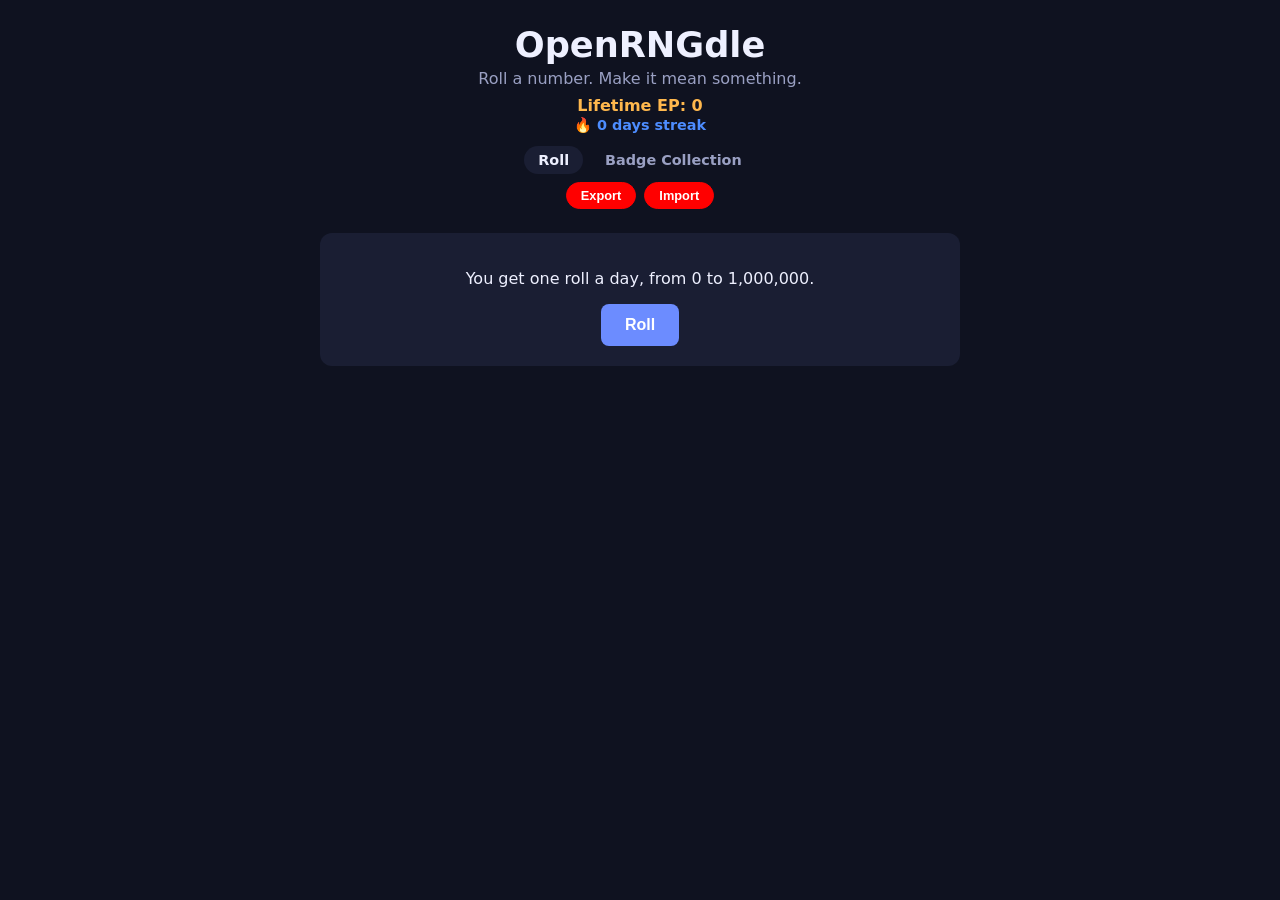
<file: index.html>
<!doctype html>
<html lang="en">

<head>
	<meta charset="utf-8" />
	<meta name="viewport" content="width=device-width, initial-scale=1" />
	<title>OpenRNGdle</title>
	<link rel="stylesheet" href="style.css" />
</head>

<body>
	<div id="banner" class="banner" hidden></div>

	<header class="site-header">
		<h1 id="site-title">OpenRNGdle</h1>
		<p class="tagline">Roll a number. Make it mean something.</p>
		<div class="lifetime-ep">Lifetime EP: <span id="lifetime-ep">0</span></div>
		<div id="streak-display" class="streak-display"></div>
		<nav class="site-nav">
			<a href="index.html" class="active">Roll</a>
			<a href="badges.html">Badge Collection</a>
		</nav>
		<div id="data-controls" class="data-controls" hidden>
			<button id="export-btn" class="data-btn">Export</button>
			<button id="import-btn" class="data-btn">Import</button>
			<input id="import-input" type="file" accept=".rngdle" hidden />
		</div>
	</header>

	<main>
		<section id="roll-section" class="card">
			<p id="roll-hint">You get one roll a day, from 0 to 1,000,000.</p>
			<button id="roll-btn">Roll</button>
			<p id="cooldown-text" class="hint" hidden>Next roll in <span id="countdown">00:00:00</span></p>
		</section>

		<section id="result-section" class="card" hidden>
			<div id="result-number" class="result-number">0</div>
			<div id="roll-tier" class="roll-tier"></div>
			<div id="badges-header" class="badges-header">0 badges earned</div>
			<div class="ep-share-row">
				<div id="result-ep" class="result-ep">+0 EP</div>
				<button id="share-btn">Share result</button>
			</div>
			<div id="result-badges" class="badge-list"></div>
		</section>
	</main>

	<div id="toast" class="toast" hidden></div>

	<script src="config.js"></script>
	<script src="badges.js"></script>
	<script src="percentiles.js"></script>
	<script src="state.js"></script>
	<script src="banner.js"></script>
	<script src="importexport.js"></script>
	<script src="app.js"></script>
</body>

</html>
</file>
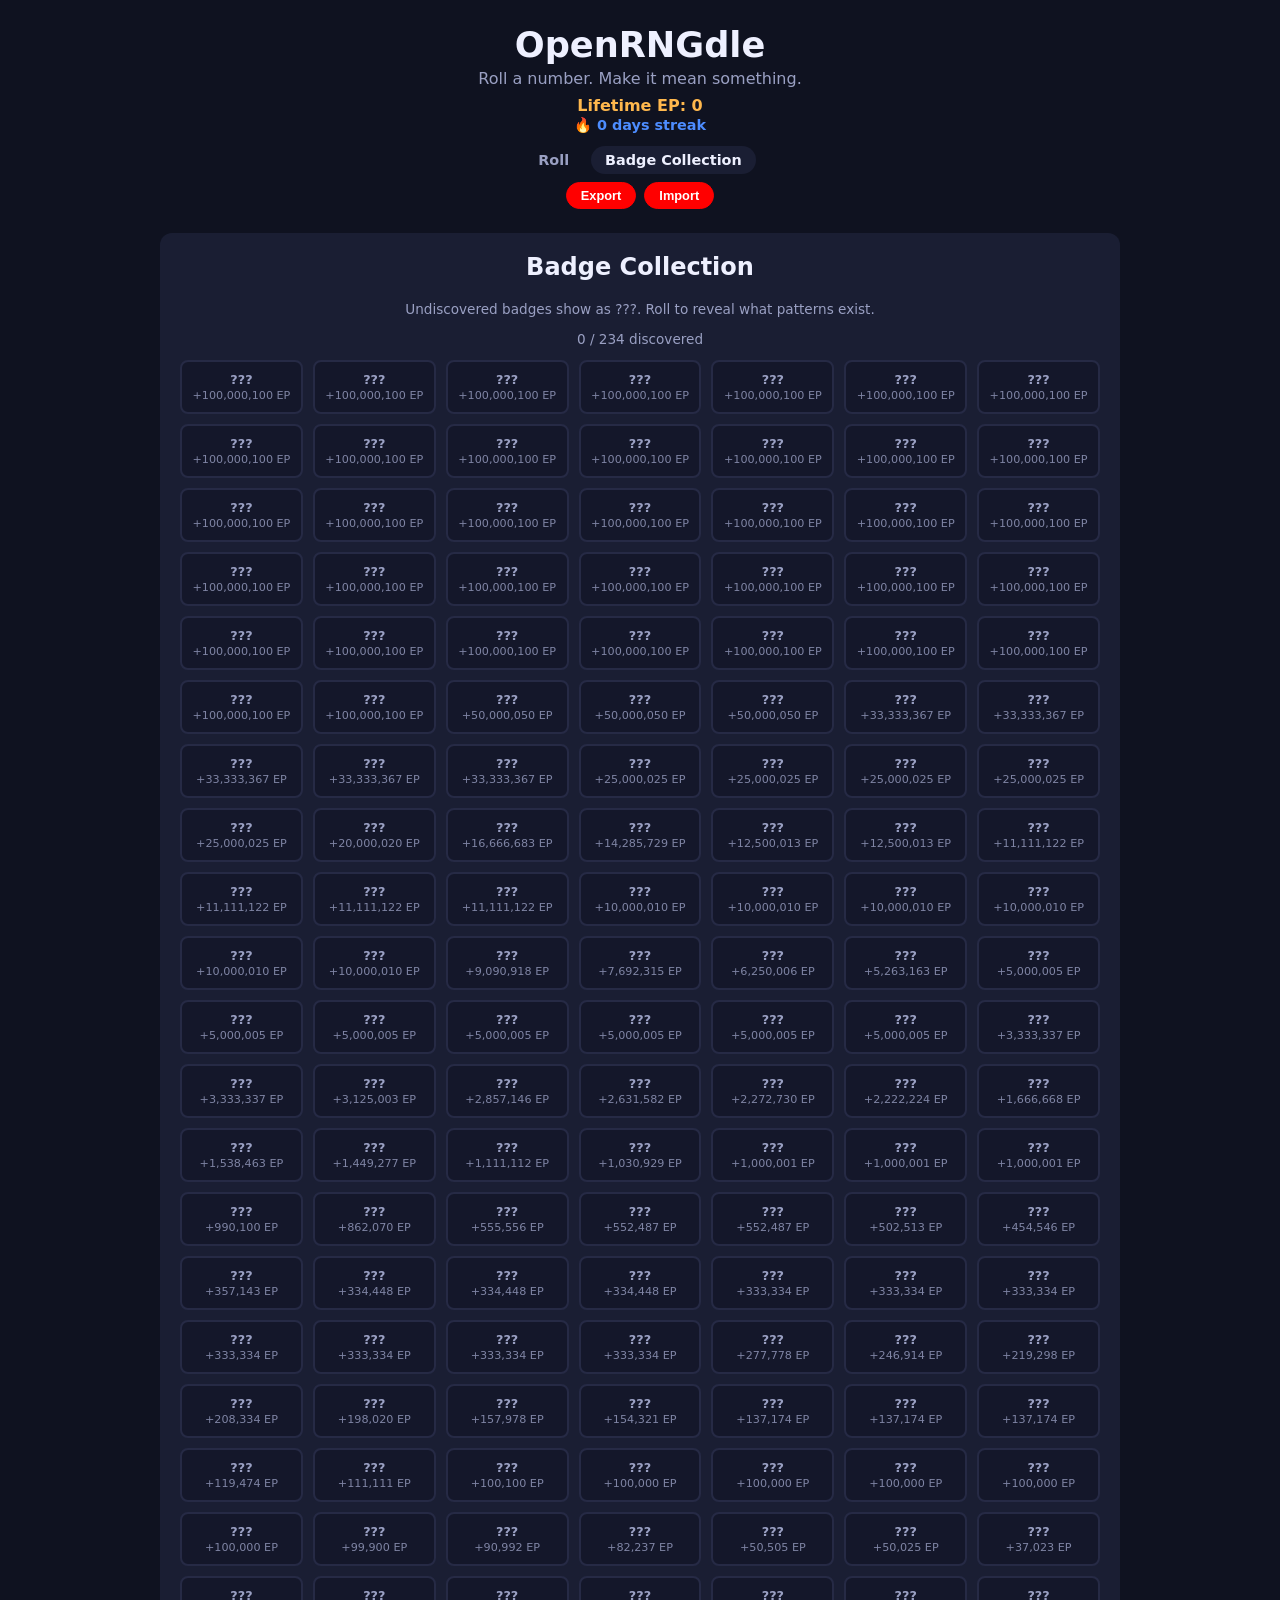
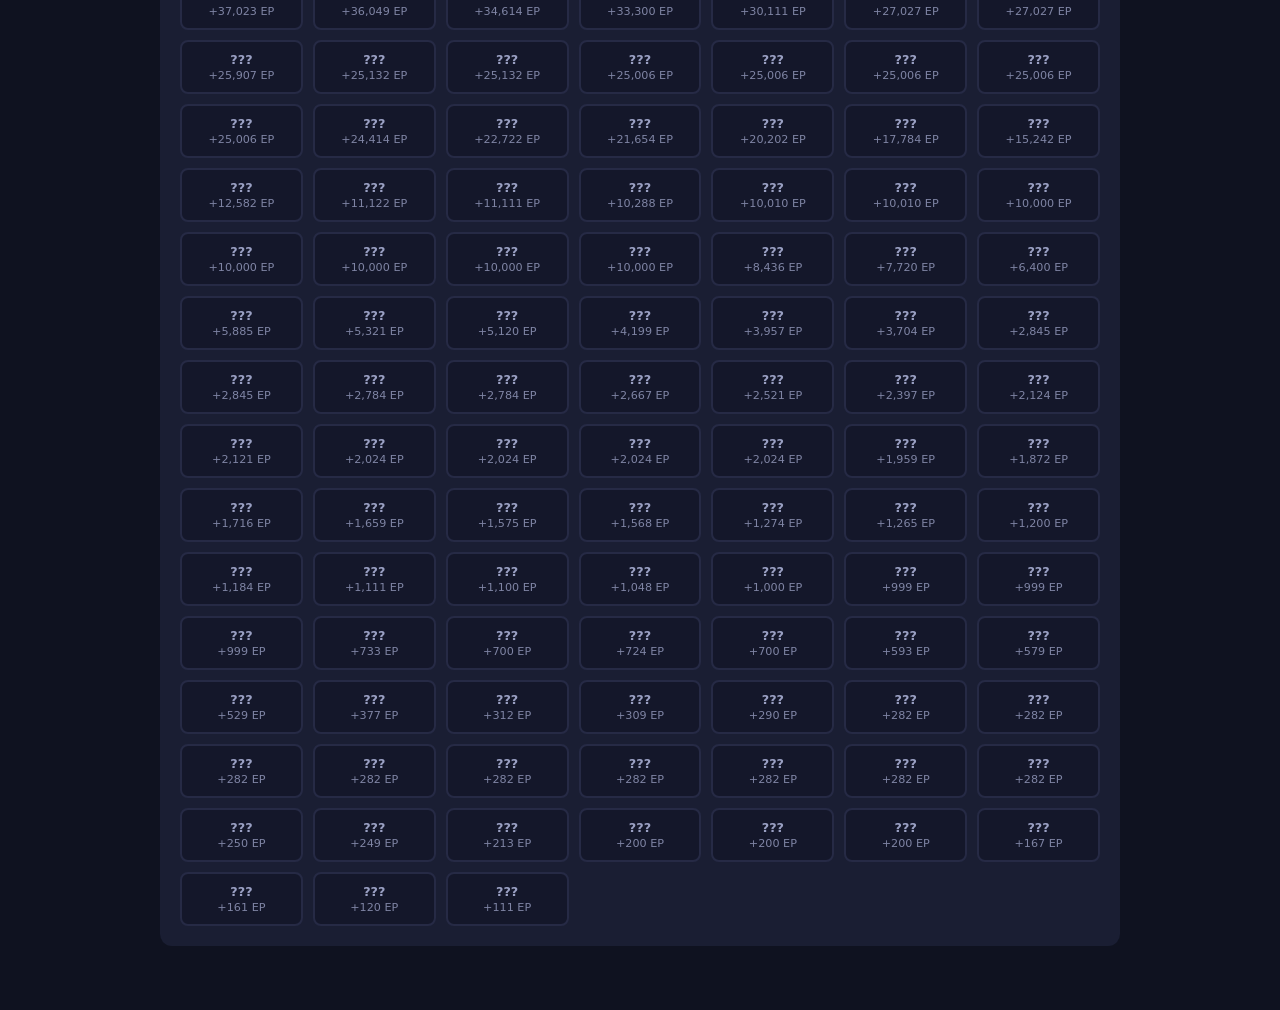
<file: badges.html>
<!doctype html>
<html lang="en">

<head>
	<meta charset="utf-8" />
	<meta name="viewport" content="width=device-width, initial-scale=1" />
	<title>OpenRNGdle — Badge Collection</title>
	<link rel="stylesheet" href="style.css" />
</head>

<body>
	<div id="banner" class="banner" hidden></div>

	<header class="site-header">
		<h1 id="site-title">OpenRNGdle</h1>
		<p class="tagline">Roll a number. Make it mean something.</p>
		<div class="lifetime-ep">Lifetime EP: <span id="lifetime-ep">0</span></div>
		<div id="streak-display" class="streak-display"></div>
		<nav class="site-nav">
			<a href="index.html">Roll</a>
			<a href="badges.html" class="active">Badge Collection</a>
		</nav>
		<div id="data-controls" class="data-controls" hidden>
			<button id="export-btn" class="data-btn">Export</button>
			<button id="import-btn" class="data-btn">Import</button>
			<input id="import-input" type="file" accept=".rngdle" hidden />
		</div>
	</header>

	<main class="main-wide">
		<section class="card">
			<h2>Badge Collection</h2>
			<p class="hint">Undiscovered badges show as ???. Roll to reveal what patterns exist.</p>
			<p id="collection-summary" class="hint">0 / 0 discovered</p>
			<div id="badge-grid" class="badge-grid"></div>
		</section>
	</main>

	<script src="config.js"></script>
	<script src="badges.js"></script>
	<script src="state.js"></script>
	<script src="banner.js"></script>
	<script src="importexport.js"></script>
	<script src="badge-collection.js"></script>
</body>

</html>
</file>
<file: style.css>
:root {
	--bg: #0f1220;
	--surface: #1a1e33;
	--text: #eef0ff;
	--muted: #9aa0c3;
	--accent: #6c8cff;

	--common: #9aa0c3;
	--uncommon: #4caf6d;
	--rare: #4d8dff;
	--epic: #b46cff;
	--anomaly: #ff5c7a;
	--mythic: #ffb84d;
}

* {
	box-sizing: border-box;
}

body {
	margin: 0;
	background: var(--bg);
	color: var(--text);
	font-family: system-ui, -apple-system, "Segoe UI", sans-serif;
	display: flex;
	flex-direction: column;
	align-items: center;
	padding: 24px 16px 64px;
}

.banner {
	align-self: stretch;
	margin: -24px -16px 20px;
	padding: 10px 16px;
	text-align: center;
	font-weight: 600;
	font-size: 0.9rem;
	background: var(--accent);
	color: #fff;
	white-space: pre-line;
}

.banner[hidden] {
	display: none;
}

.site-header {
	text-align: center;
	margin-bottom: 24px;
}

.site-header h1 {
	margin: 0 0 4px;
	font-size: 2.2rem;
}

.tagline {
	margin: 0 0 8px;
	color: var(--muted);
}

.lifetime-ep {
	font-weight: 600;
	color: var(--mythic);
}

.streak-display {
	font-weight: 600;
	color: var(--rare);
	font-size: 0.9rem;
	margin-top: 2px;
}

.site-nav {
	margin-top: 12px;
	display: flex;
	gap: 8px;
	justify-content: center;
}

.site-nav a {
	color: var(--muted);
	text-decoration: none;
	font-weight: 600;
	font-size: 0.9rem;
	padding: 6px 14px;
	border-radius: 999px;
}

.site-nav a:hover {
	color: var(--text);
}

.site-nav a.active {
	background: var(--surface);
	color: var(--text);
}

.data-controls {
	margin-top: 8px;
	display: flex;
	gap: 8px;
	justify-content: center;
}

.data-controls[hidden] {
	display: none;
}

.data-btn {
	background: #ff0000;
	color: #fff;
	border: 1px solid #ff0000;
	border-radius: 999px;
	padding: 5px 14px;
	font-size: 0.8rem;
	font-weight: 600;
}

.data-btn:hover {
	filter: brightness(1.1);
}

main {
	width: 100%;
	max-width: 640px;
	display: flex;
	flex-direction: column;
	gap: 16px;
}

main.main-wide {
	max-width: 960px;
}

.card {
	background: var(--surface);
	border-radius: 12px;
	padding: 20px;
	text-align: center;
}

.card h2 {
	margin-top: 0;
}

.hint {
	color: var(--muted);
	font-size: 0.85rem;
}

button {
	background: var(--accent);
	color: #fff;
	border: none;
	border-radius: 8px;
	padding: 12px 24px;
	font-size: 1rem;
	font-weight: 600;
	cursor: pointer;
}

button:hover {
	filter: brightness(1.1);
}

.result-number {
	font-size: 3rem;
	font-weight: 800;
	letter-spacing: 1px;
	margin-bottom: 8px;
}

.roll-digit-row {
	display: flex;
	justify-content: center;
	gap: 1px;
}

.roll-digit {
	display: inline-block;
	width: 0.72em;
	color: var(--accent);
	font-variant-numeric: tabular-nums;
}

.result-ep {
	color: var(--mythic);
	font-weight: 600;
}

.ep-share-row {
	display: flex;
	align-items: center;
	justify-content: center;
	gap: 14px;
	margin: 12px 0 16px;
}

.ep-share-row button {
	padding: 8px 18px;
	font-size: 0.9rem;
}

.badge-row {
	display: flex;
	flex-wrap: wrap;
	gap: 8px;
	justify-content: center;
	margin: 12px 0;
}

.badge-chip {
	padding: 4px 10px;
	border-radius: 999px;
	font-size: 0.8rem;
	font-weight: 600;
	color: #0f1220;
}

.roll-tier {
	font-weight: 700;
	font-size: 0.95rem;
	margin: 4px 0 2px;
}

.roll-rank {
	font-weight: 500;
	font-size: 0.8rem;
	opacity: 0.85;
}

.badges-header {
	text-transform: uppercase;
	letter-spacing: 0.08em;
	font-size: 0.75rem;
	color: var(--muted);
	font-weight: 700;
	margin: 4px 0 14px;
}

.badge-list {
	display: flex;
	flex-direction: column;
	gap: 10px;
	text-align: left;
}

.badge-card {
	background: rgba(255, 255, 255, 0.03);
	border: 1px solid #262a45;
	border-radius: 10px;
	padding: 14px 16px;
	opacity: 0;
	animation: badge-in 0.5s ease forwards;
}

@keyframes badge-in {
	from {
		opacity: 0;
		transform: translateY(10px);
	}

	to {
		opacity: 1;
		transform: translateY(0);
	}
}

.badge-card-head {
	display: flex;
	align-items: center;
	justify-content: space-between;
	gap: 10px;
	margin-bottom: 4px;
}

.badge-title {
	display: flex;
	align-items: center;
	gap: 8px;
	font-weight: 700;
	flex-wrap: wrap;
}

.rarity-pill {
	font-size: 0.65rem;
	font-weight: 700;
	text-transform: uppercase;
	letter-spacing: 0.04em;
	padding: 2px 8px;
	border-radius: 999px;
	border: 1px solid currentColor;
}

.ep-pill {
	font-size: 0.8rem;
	font-weight: 700;
	color: var(--mythic);
	background: rgba(255, 184, 77, 0.12);
	padding: 3px 10px;
	border-radius: 999px;
	white-space: nowrap;
}

.badge-desc {
	color: var(--muted);
	font-size: 0.8rem;
	margin: 4px 0 10px;
}

.digit-row {
	display: flex;
	gap: 4px;
}

.digit-box {
	width: 26px;
	height: 26px;
	display: flex;
	align-items: center;
	justify-content: center;
	border-radius: 6px;
	font-weight: 700;
	font-size: 0.85rem;
	background: #14172a;
	color: var(--muted);
}

.digit-box.hit {
	color: #0f1220;
}

.badge-children {
	margin-top: 10px;
	padding-top: 8px;
	border-top: 1px dashed #262a45;
	display: flex;
	flex-direction: column;
	gap: 6px;
}

.badge-child {
	display: flex;
	align-items: center;
	gap: 6px;
	font-size: 0.8rem;
	color: var(--muted);
	padding-left: 12px;
}

.badge-child .earned-label {
	margin-left: auto;
	font-size: 0.7rem;
	text-transform: uppercase;
	letter-spacing: 0.04em;
}

.badge-grid {
	display: grid;
	grid-template-columns: repeat(auto-fill, minmax(120px, 1fr));
	gap: 10px;
	margin-top: 12px;
}

.badge-cell {
	border-radius: 8px;
	padding: 10px 6px;
	font-size: 0.8rem;
	border: 2px solid transparent;
}

.badge-cell.locked {
	background: #14172a;
	color: var(--muted);
	border-color: #262a45;
}

.badge-cell.unlocked {
	background: rgba(255, 255, 255, 0.06);
}

.badge-name {
	font-weight: 700;
	margin-bottom: 2px;
}

.badge-ep {
	font-size: 0.7rem;
	opacity: 0.8;
}

.rarity-common.unlocked,
.badge-chip.rarity-common {
	background: var(--common);
}

.rarity-uncommon.unlocked,
.badge-chip.rarity-uncommon {
	background: var(--uncommon);
}

.rarity-rare.unlocked,
.badge-chip.rarity-rare {
	background: var(--rare);
}

.rarity-epic.unlocked,
.badge-chip.rarity-epic {
	background: var(--epic);
}

.rarity-anomaly.unlocked,
.badge-chip.rarity-anomaly {
	background: var(--anomaly);
}

.rarity-mythic.unlocked,
.badge-chip.rarity-mythic {
	background: var(--mythic);
}

.rarity-common.unlocked,
.rarity-uncommon.unlocked,
.rarity-rare.unlocked,
.rarity-epic.unlocked,
.rarity-anomaly.unlocked,
.rarity-mythic.unlocked {
	color: #0f1220;
	border-color: transparent;
}

.toast {
	position: fixed;
	bottom: 24px;
	left: 50%;
	transform: translateX(-50%);
	background: var(--accent);
	color: #fff;
	padding: 10px 18px;
	border-radius: 8px;
	font-weight: 600;
}
</file>
